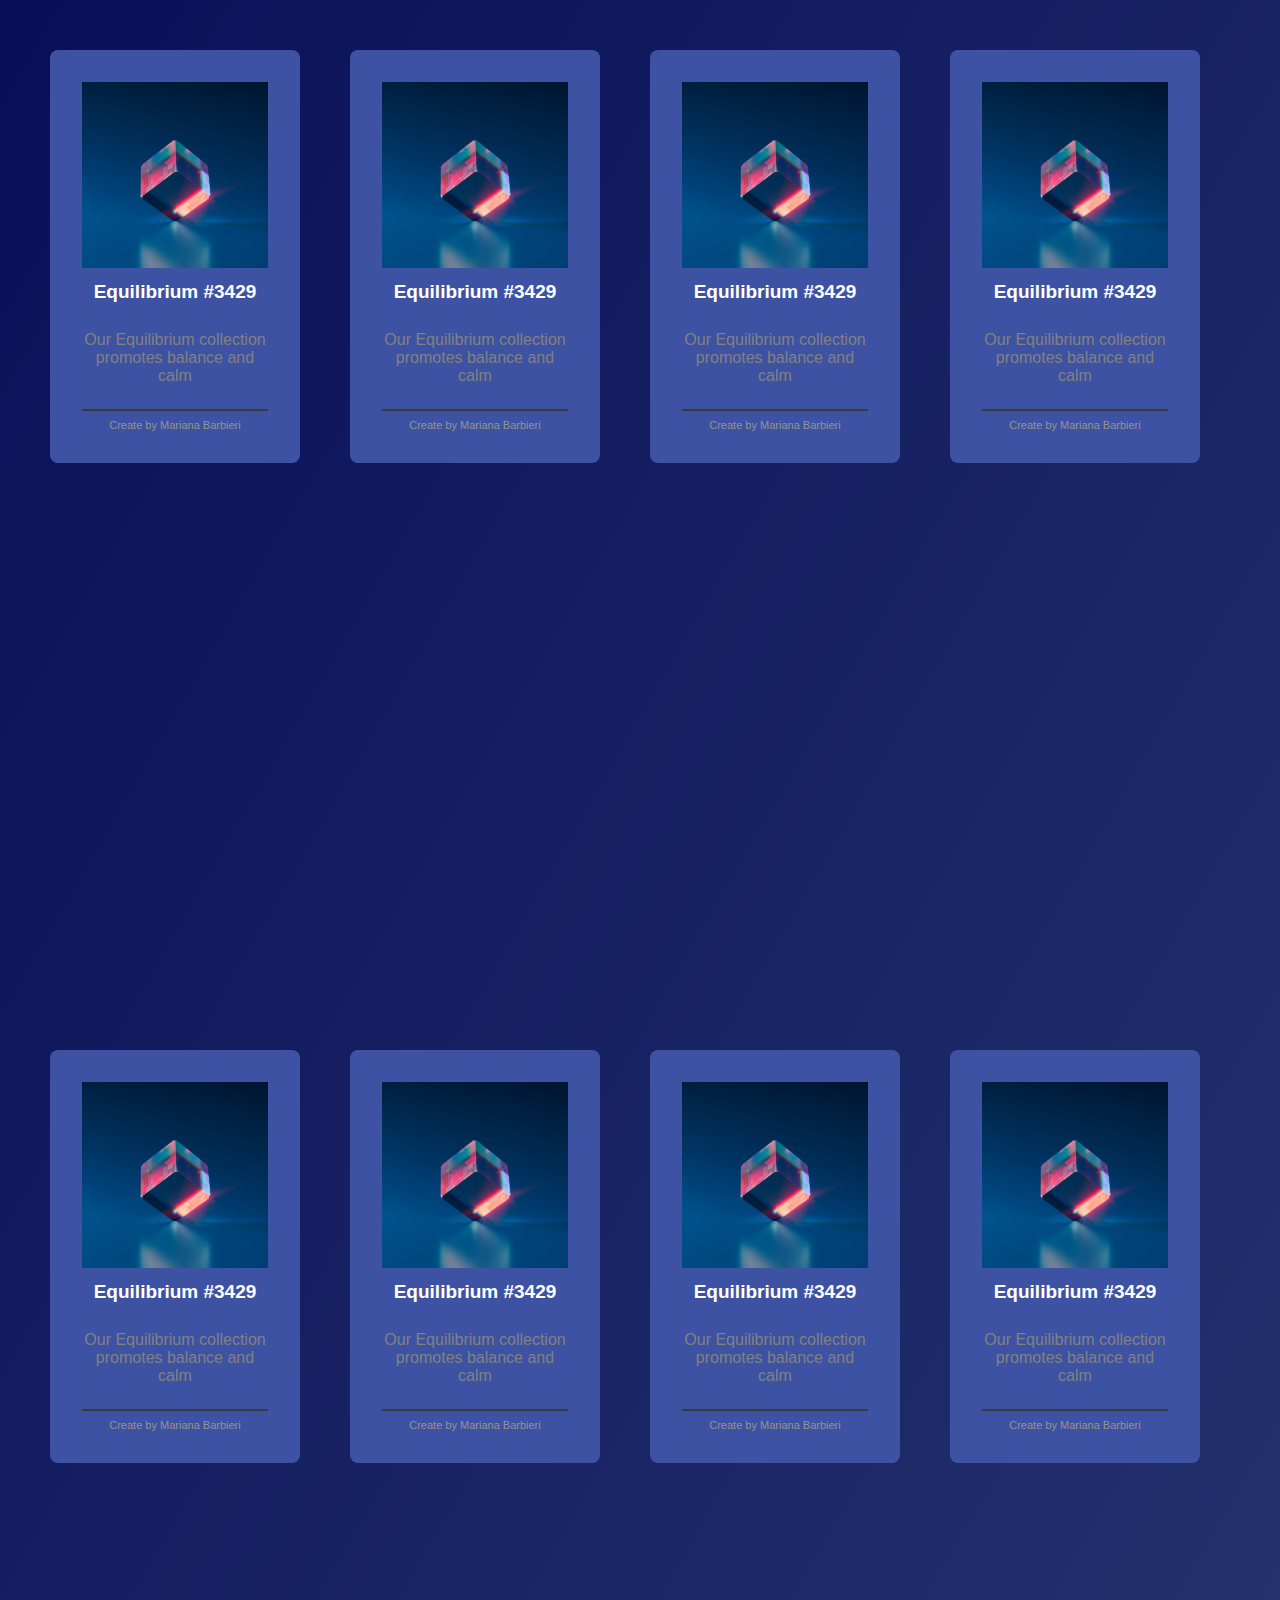
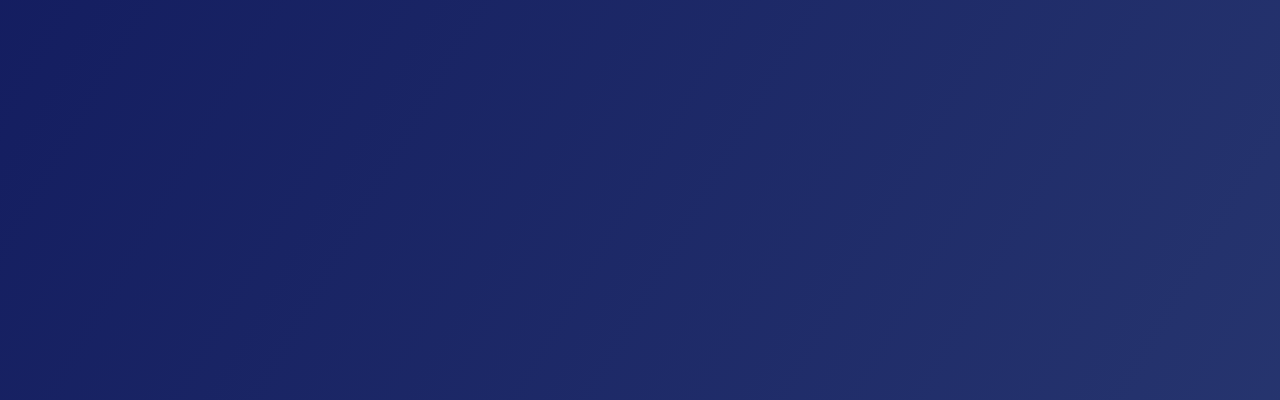
<file: index.html>
<!DOCTYPE html>
<html lang="en">
<head>
    <meta charset="UTF-8">
    <meta name="viewport" content="width=device-width, initial-scale=1.0">
    <link rel="stylesheet" type="text/css" href="css/style.css" media="screen" />
    
  <link rel="icon" type="image/png" sizes="32x32" href="./images/favicon-32x32.png">

    <title>Portifólio 1.0 - Livros </title>
</head>
<body>
    
    <div class="container">

    <div class="LoginBox">
        <div class="LoginContainer">

       <img src="./images/image-equilibrium.jpg"/>
        <h1 >Equilibrium #3429</h1>


        <form class="LoginForm" >  
            <p>Our Equilibrium collection promotes balance and calm</p> 
            <hr class="linha">         
            <a class="LoginAhref" href="/">Create by Mariana Barbieri</a>
        </form>
        </div>
    </div>


    <div class="LoginBox">
        <div class="LoginContainer">

            <img src="./images/image-equilibrium.jpg"/>
        <h1 >Equilibrium #3429</h1>


        <form class="LoginForm" >            
            <p>Our Equilibrium collection promotes balance and calm</p>   
            <hr class="linha">
            <a class="LoginAhref" href="/">Create by Mariana Barbieri</a>
        </form>
        </div>
    </div>



    <div class="LoginBox">
        <div class="LoginContainer">

            <img src="./images/image-equilibrium.jpg"/>
        <h1 >Equilibrium #3429</h1>


        <form class="LoginForm" >    
            <p>Our Equilibrium collection promotes balance and calm</p>    
            <hr class="linha">       
            <a class="LoginAhref" href="/">Create by Mariana Barbieri</a>
        </form>
        </div>
    </div>


    <div class="LoginBox">
        <div class="LoginContainer">

            <img src="./images/image-equilibrium.jpg"/>
        <h1 >Equilibrium #3429</h1>


        <form class="LoginForm" >    
            <p>Our Equilibrium collection promotes balance and calm</p>     
            <hr class="linha">      
            <a class="LoginAhref" href="/">Create by Mariana Barbieri</a>
        </form>
        </div>
    </div>



    <div class="LoginBox">
        <div class="LoginContainer">

            <img src="./images/image-equilibrium.jpg"/>
        <h1 >Equilibrium #3429</h1>


        <form class="LoginForm" >    
            <p>Our Equilibrium collection promotes balance and calm</p>    
            <hr class="linha">       
            <a class="LoginAhref" href="/">Create by Mariana Barbieri</a>
        </form>
        </div>
    </div>



    <div class="LoginBox">
        <div class="LoginContainer">

            <img src="./images/image-equilibrium.jpg"/>
        <h1 >Equilibrium #3429</h1>


        <form class="LoginForm" >    
            <p>Our Equilibrium collection promotes balance and calm</p>  
            <hr class="linha">         
            <a class="LoginAhref" href="/">Create by Mariana Barbieri</a>
        </form>
        </div>
    </div>



    <div class="LoginBox">
        <div class="LoginContainer">

            <img src="./images/image-equilibrium.jpg"/>
        <h1 >Equilibrium #3429</h1>


        <form class="LoginForm" >    
            <p>Our Equilibrium collection promotes balance and calm</p>    
            <hr class="linha">       
            <a class="LoginAhref" href="/">Create by Mariana Barbieri</a>
        </form>
        </div>
    </div>



    <div class="LoginBox">
        <div class="LoginContainer">

            <img src="./images/image-equilibrium.jpg"/>
        <h1 >Equilibrium #3429</h1>


        <form class="LoginForm" >    
            <p>Our Equilibrium collection promotes balance and calm</p>    
            <hr class="linha">       
            <a class="LoginAhref" href="/">Create by Mariana Barbieri</a>
        </form>
        </div>
    </div>






</div>

</body>
</html>
</file>
<file: css/style.css>
body{
    font-family: sans-serif;
    margin: 0;
    padding: 0;
    background: linear-gradient(120deg, hsl(235, 81%, 19%), hsl(228, 49%, 29%));
    
}

p{
    font-size: 16px;
    color: #818181;
}

h1{
    color: #FFF;
    font-size: 19px;
}

.container{
    display: flex;
    flex-wrap: wrap;
}


.linha {
    border: 1px solid #3a3a3a; /* Cor e espessura da linha */
    margin: 8px 0; /* Espaçamento acima e abaixo da linha */
  }

/* div geral*/
.LoginBox {
    height: 100vh;
  text-align: center;
  align-items: center;
  padding: 50px 0px 50px 50px;

}

/* container branco do login*/
.LoginContainer{
   min-height: 400px;
   width: 250px;
   background-color: hsl(228, 45%, 44%);
   box-sizing: border-box;
   padding: 32px;
   border-radius: 8px;
   display: flex;
   flex-direction: column;
   box-shadow: #0000;
}

.LoginContainer:hover{
    background-color: hsl(228, 50%, 55%);
    box-shadow: 0px 0px 10px rgba(0, 0, 0, 0.3);
    transform: scale(1.05);
}

.LoginForm{
  width: 100%;
  display: flex;
  flex-direction: column;
}



/*spam/ linha do input */
.LoginSpam{
    height: 1px;
    width: 100%;
    margin-bottom: 16px;
    background-color: #cfcfcf;
    transition: .3s ease-in-out;
}

.LoginSpam::after{
    content: '';
    display: block;
    height: 1px;
    width: 0;
    margin-bottom: 16px;  
    background: linear-gradient(120deg, #e75590, #00c2cb);
    transition: .3s ease-in-out;
}

.LoginInput:focus + .LoginSpam::after{
   width: 100%;
}


.LoginAhref{
    font-size: 11px;
    color: #949292;
    text-decoration: none;
}
</file>
